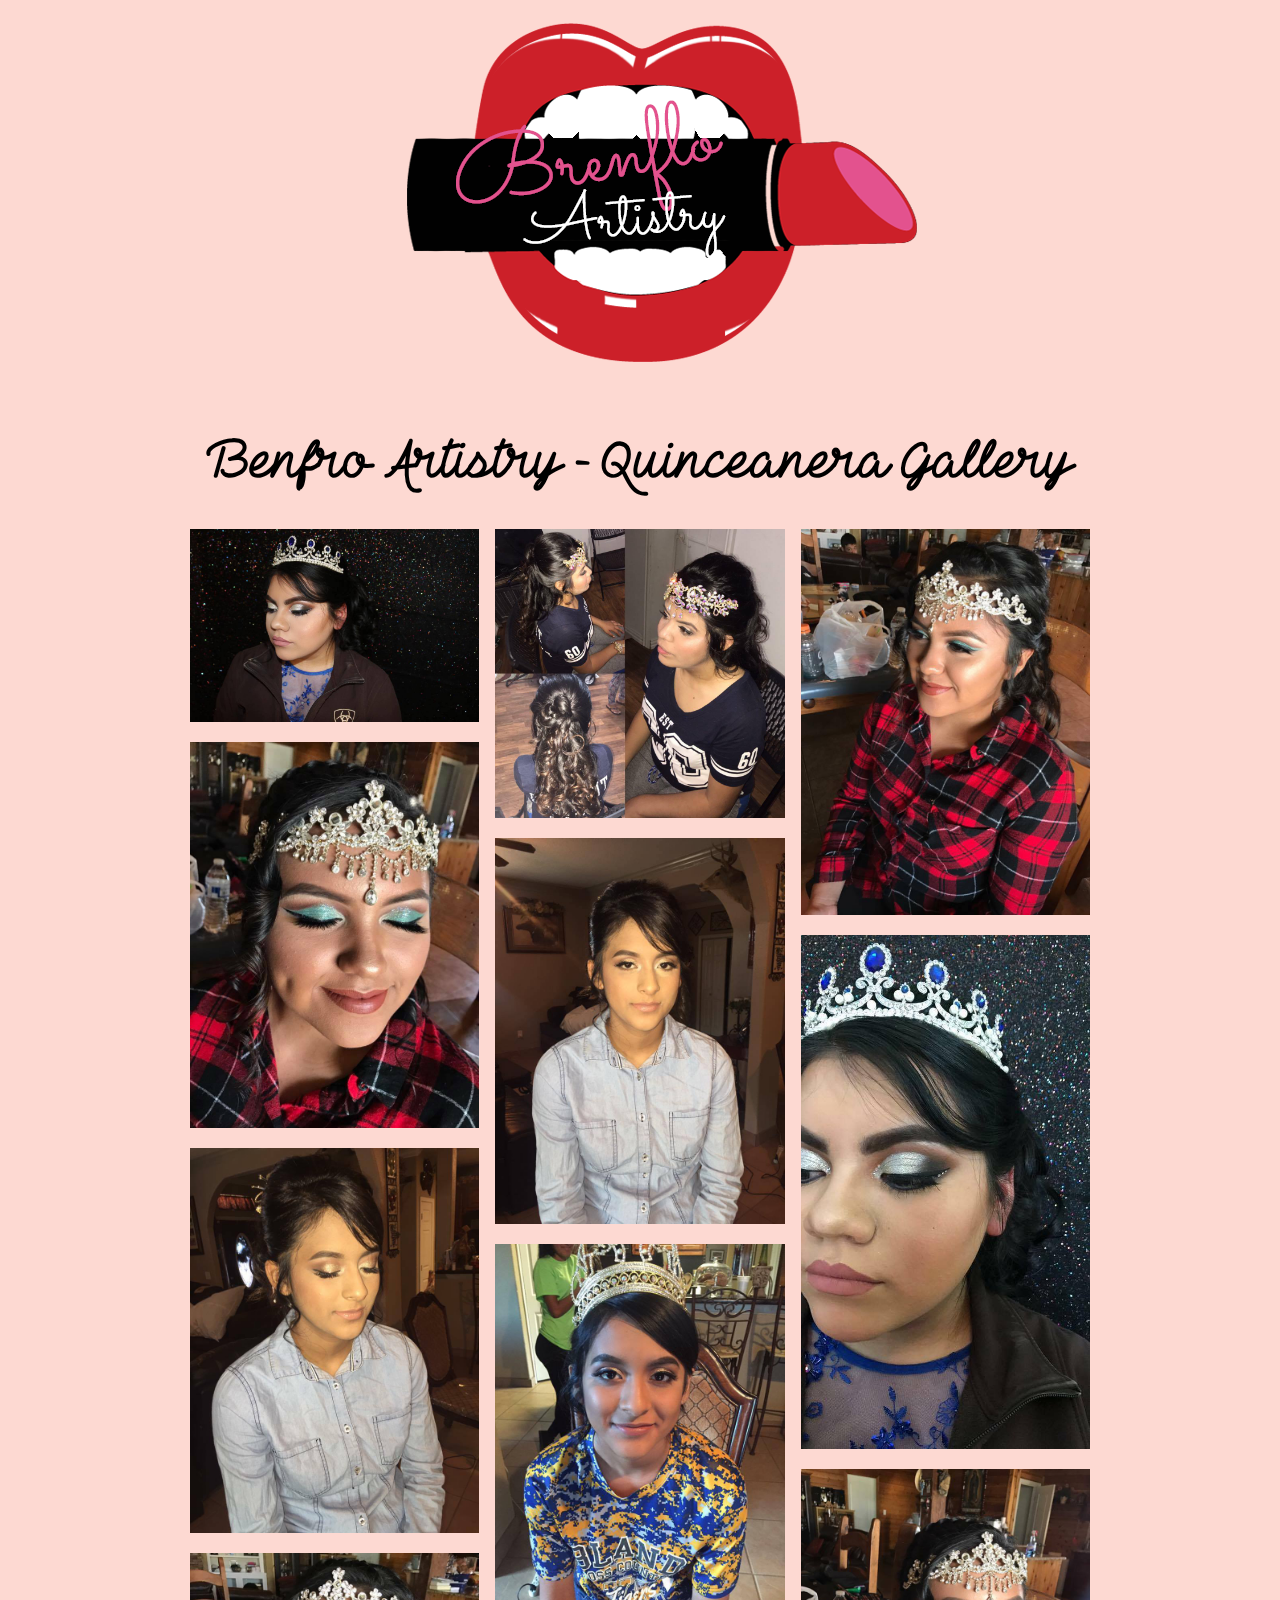
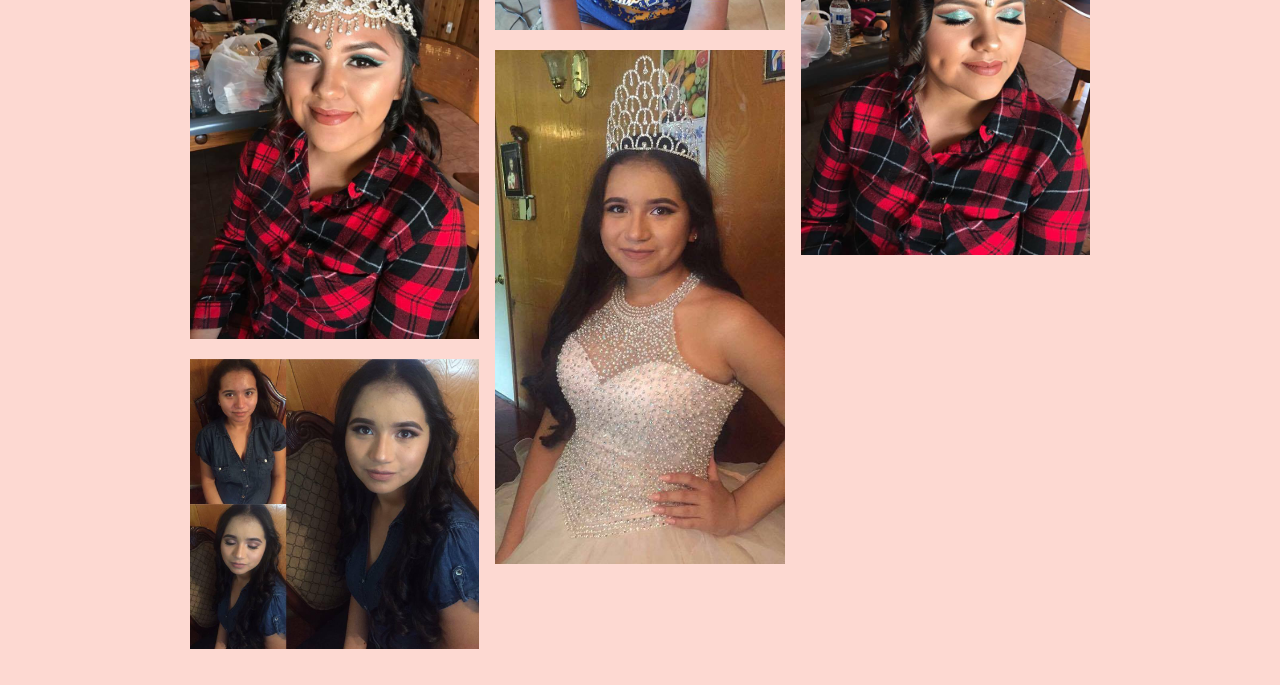
<file: 15.html>
<!DOCTYPE html>
<html lang="en" >

<head>
  <meta charset="UTF-8">
  <title>Brenfo Artistry - Quinceanera Gallery</title>
  <link href='https://fonts.googleapis.com/css?family=Lato:400,300,700,900' rel='stylesheet' type='text/css'>
  
  <link rel='stylesheet prefetch' href='https://npmcdn.com/basscss@8.0.0/css/basscss.min.css'>

      <link rel="stylesheet" href="css/pics.css">

  
</head>

<body>

<div class="top">
  <a href="index.html"><img src="bl.png"></a>
  <h1>Benfro Artistry - Quinceanera Gallery</h1>
</div>
 
<div style="clear:both;"></div>   
<div id="portfolio">
  <div class="tile scale-anm flyers all">
        <img src="15/15_1.jpg" alt="" />
  </div>
  <div class="tile scale-anm bcards all">
        <img src="15/15_2.jpg" alt="" />
  </div>
  <div class="tile scale-anm flyers all">
        <img src="15/15_3.jpg" alt="" />
  </div>
  <div class="tile scale-anm flyers all">
        <img src="15/15_4.jpg" alt="" />
  </div>
  <div class="tile scale-anm web all">
        <img src="15/15_5.jpg" alt="" />
  </div>
  <div class="tile scale-anm flyers all">
        <img src="15/15_6.jpg" alt="" />
  </div>  
  <div class="tile scale-anm web all">
        <img src="15/15_7.jpg" alt="" />
  </div>
  <div class="tile scale-anm bcards all">
        <img src="15/15_8.jpg" alt="" />
  </div>
  <div class="tile scale-anm web all">
        <img src="15/15_9.jpg" alt="" />
  </div>
  <div class="tile scale-anm web all">
        <img src="15/15_10.jpg" alt="" />
  </div>
  <div class="tile scale-anm flyers all">
        <img src="15/15_11.jpg" alt="" />
  </div>
  <div class="tile scale-anm bcards all">
        <img src="15/15_12.jpg" alt="" />
  </div>
</div>

<div style="clear:both;"></div>
  <script src='http://cdnjs.cloudflare.com/ajax/libs/jquery/2.1.3/jquery.min.js'></script>

    <script  src="js/pics.js"></script>

</body>

</html>
</file>
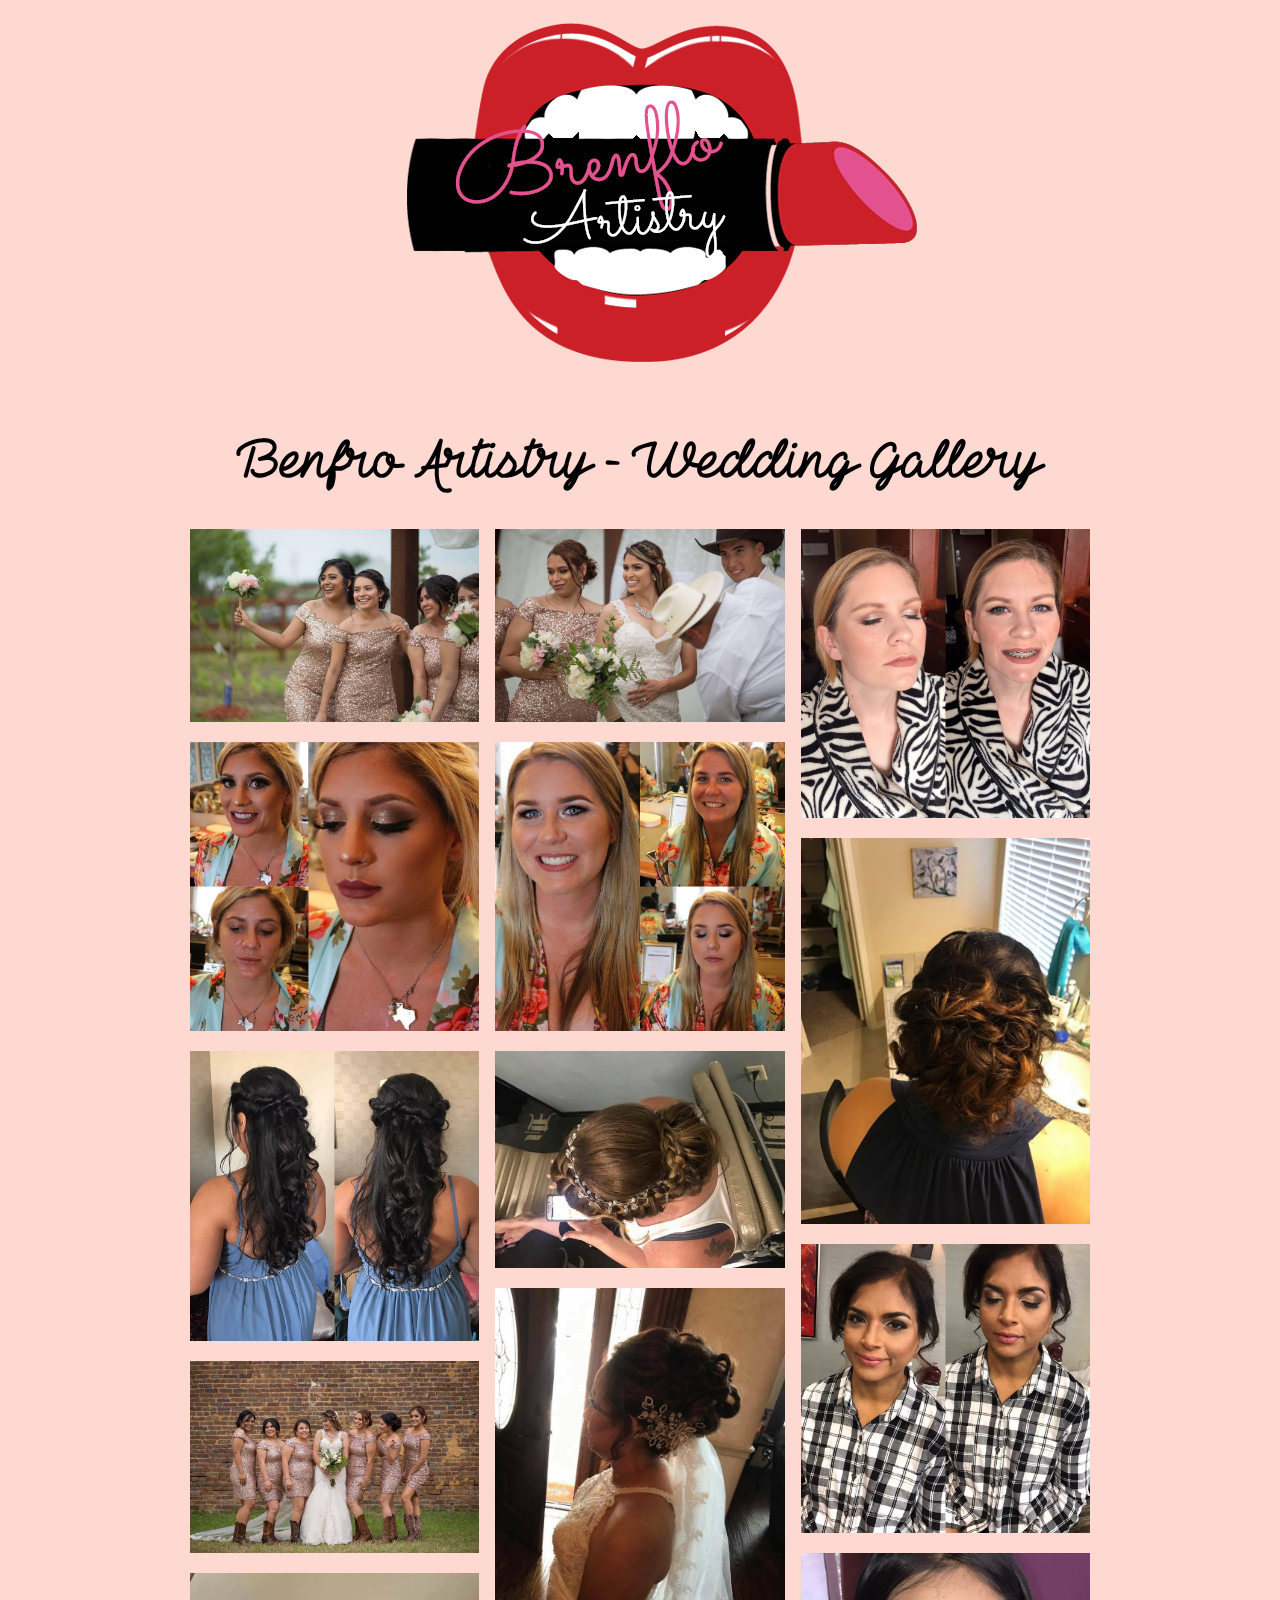
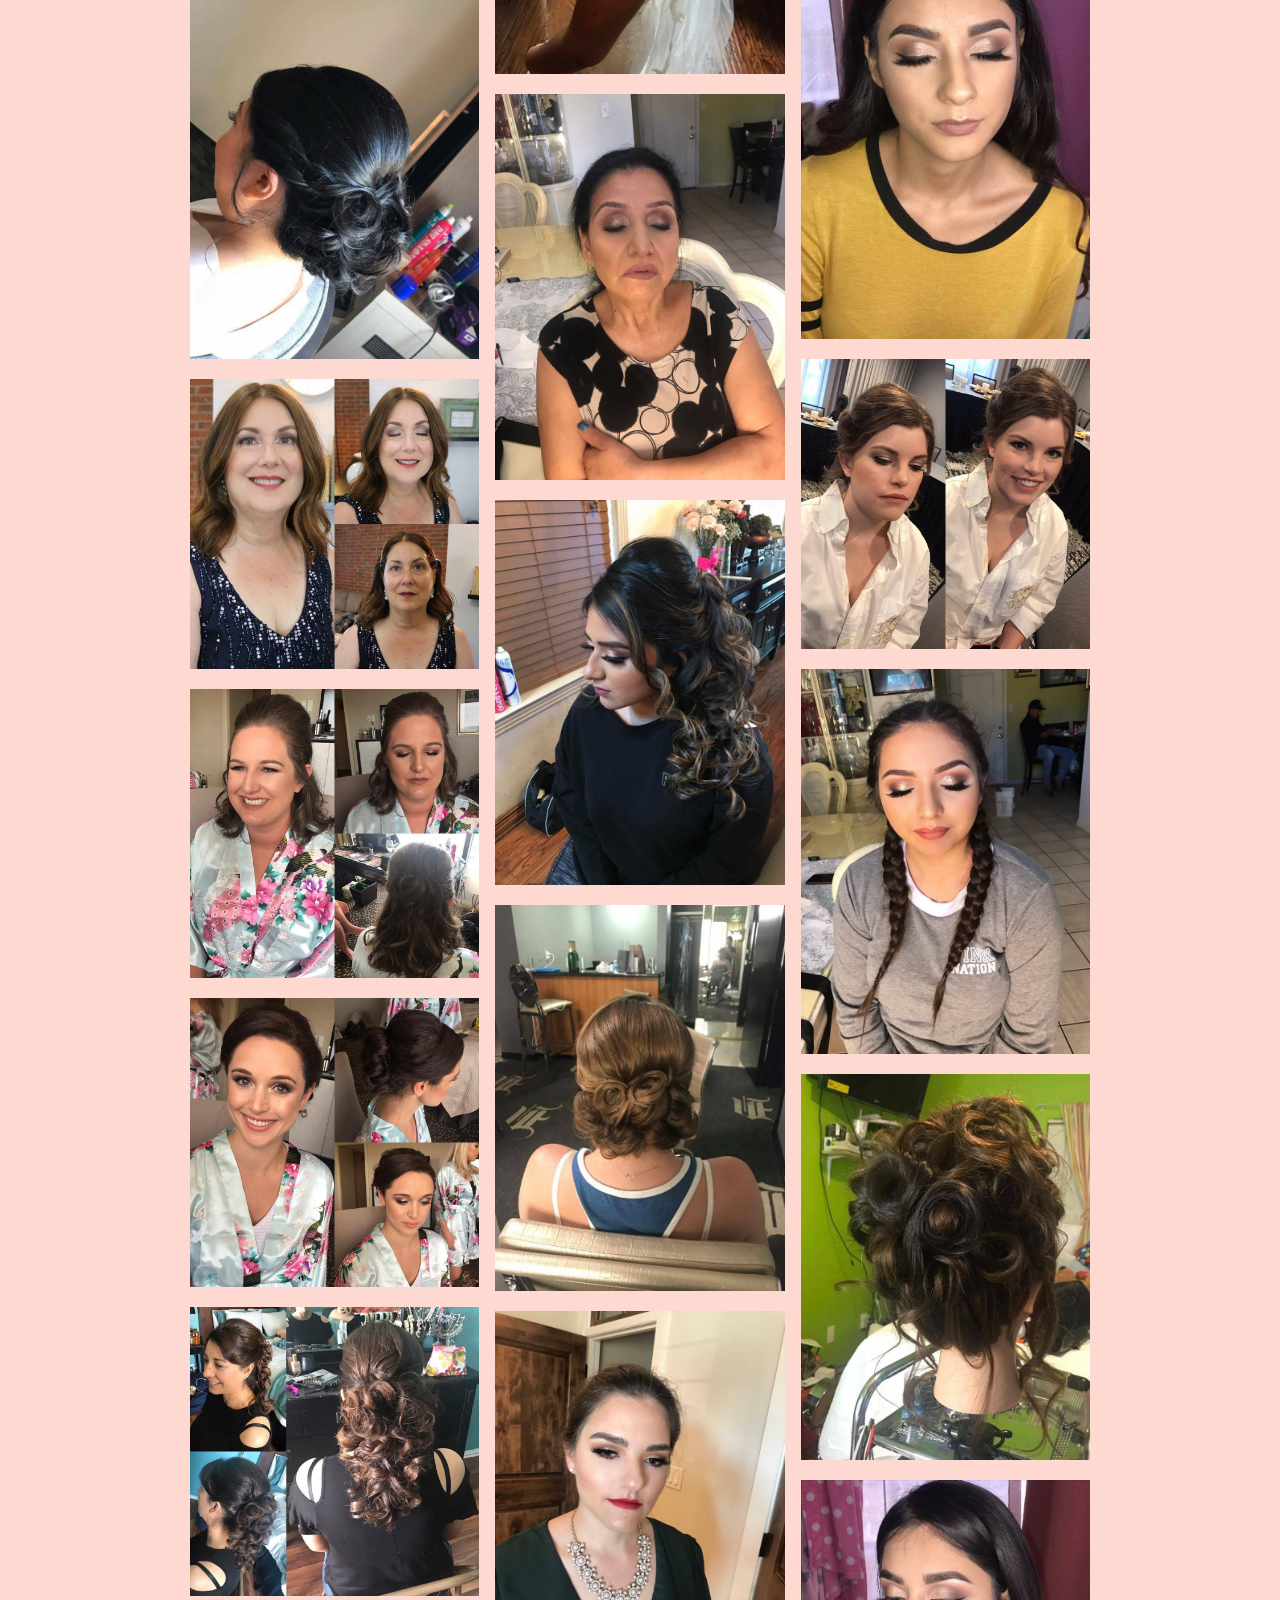
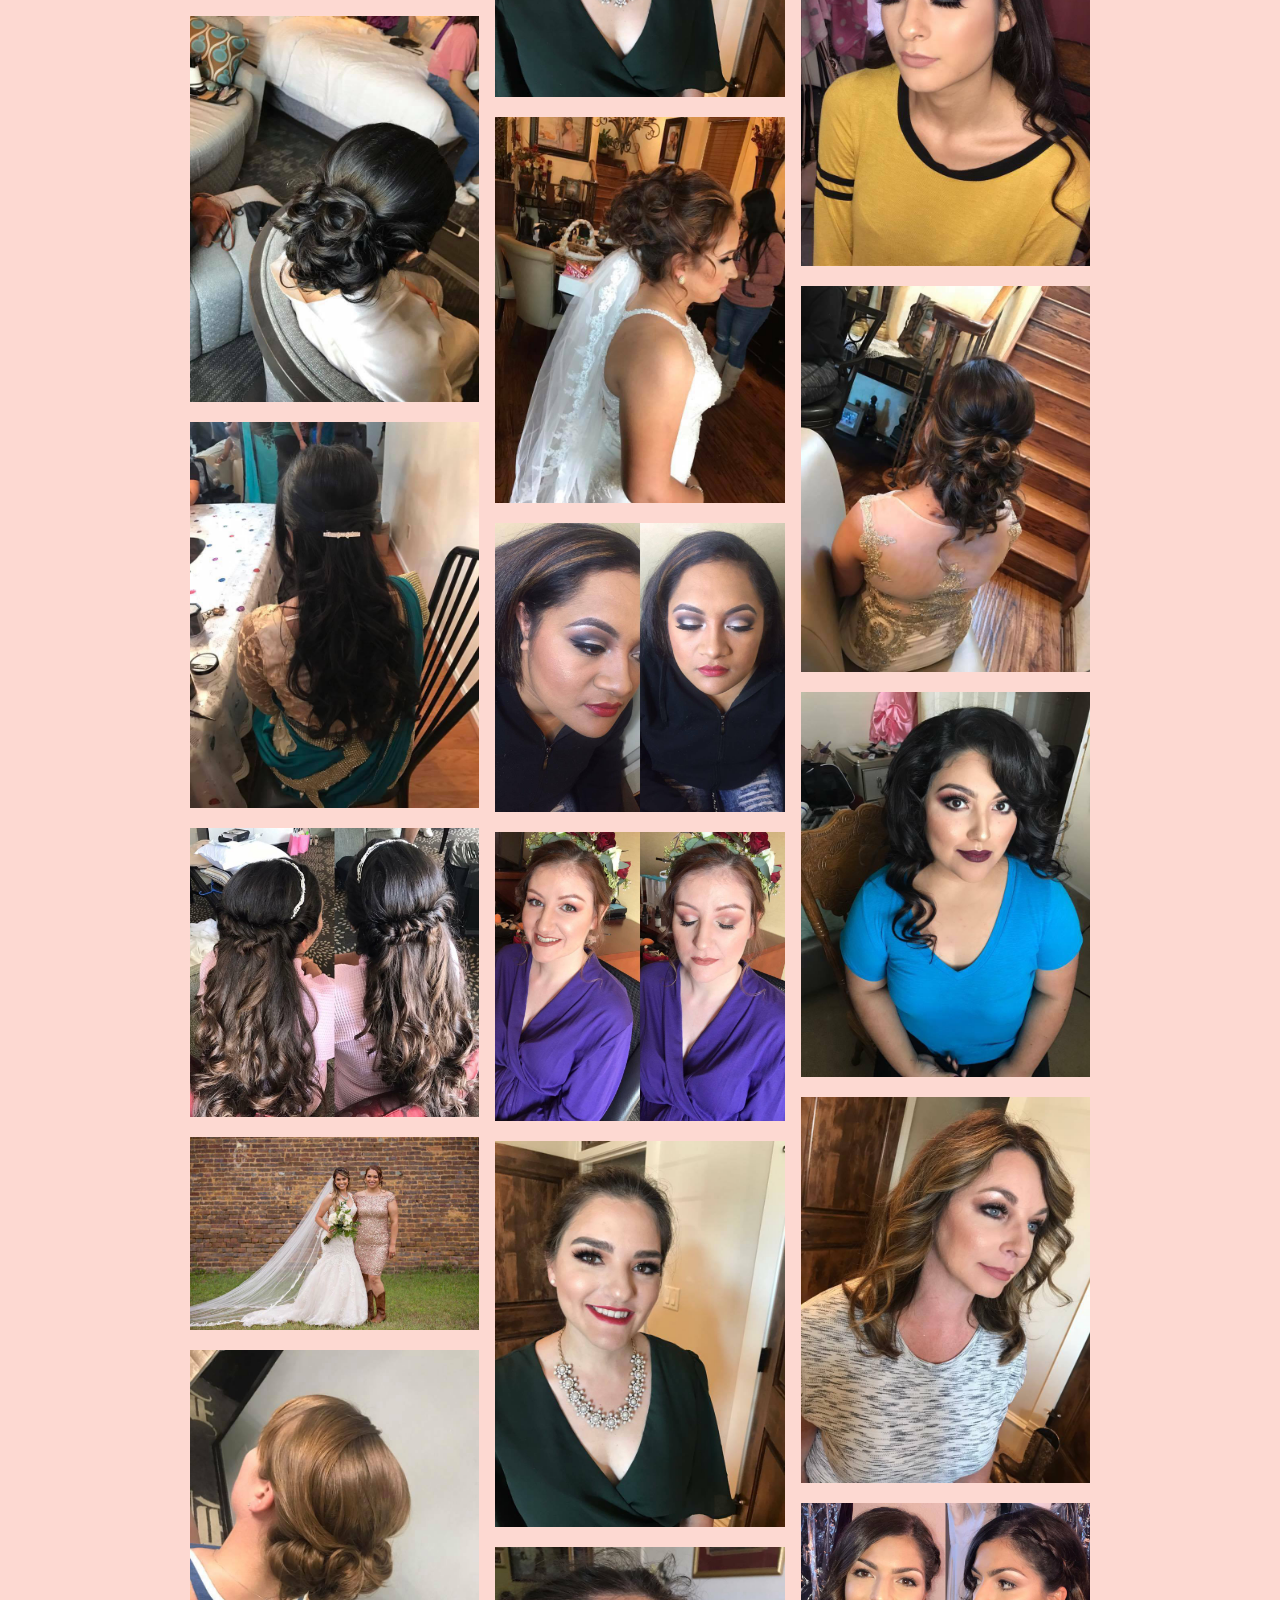
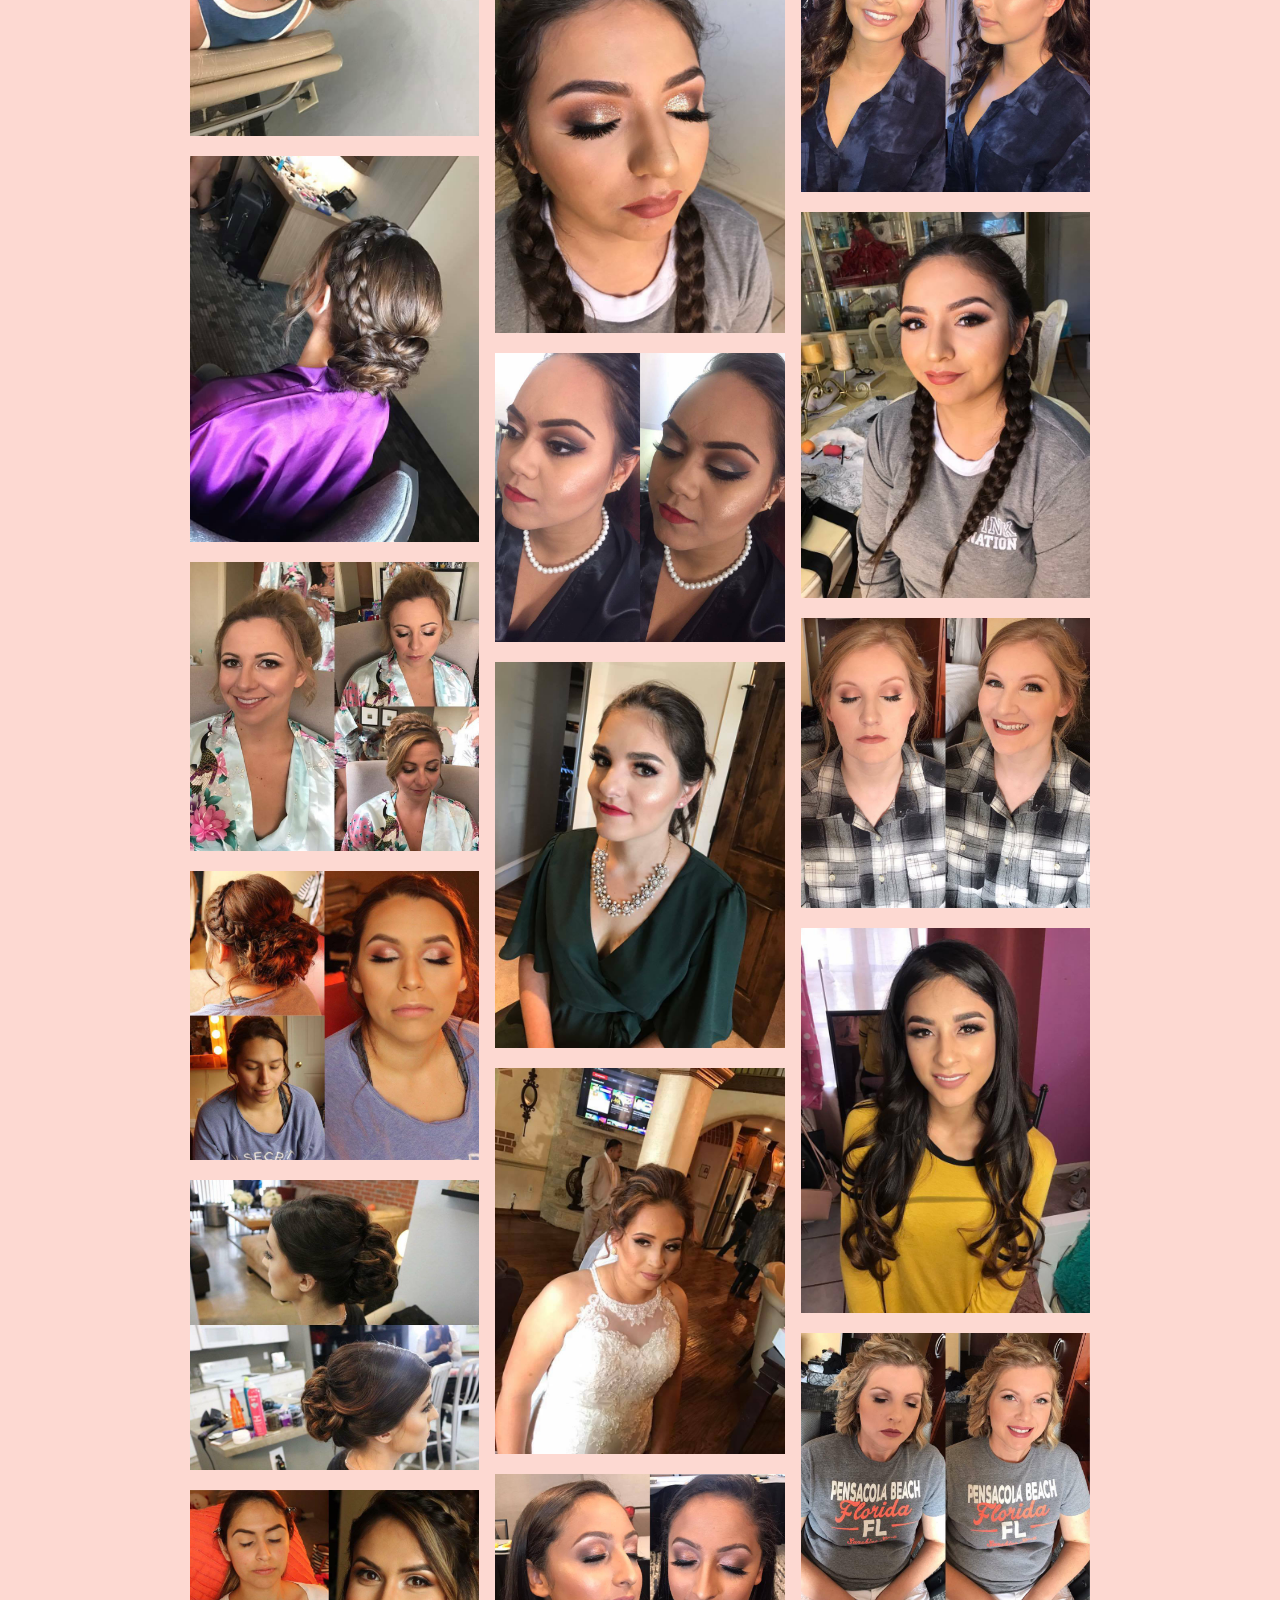
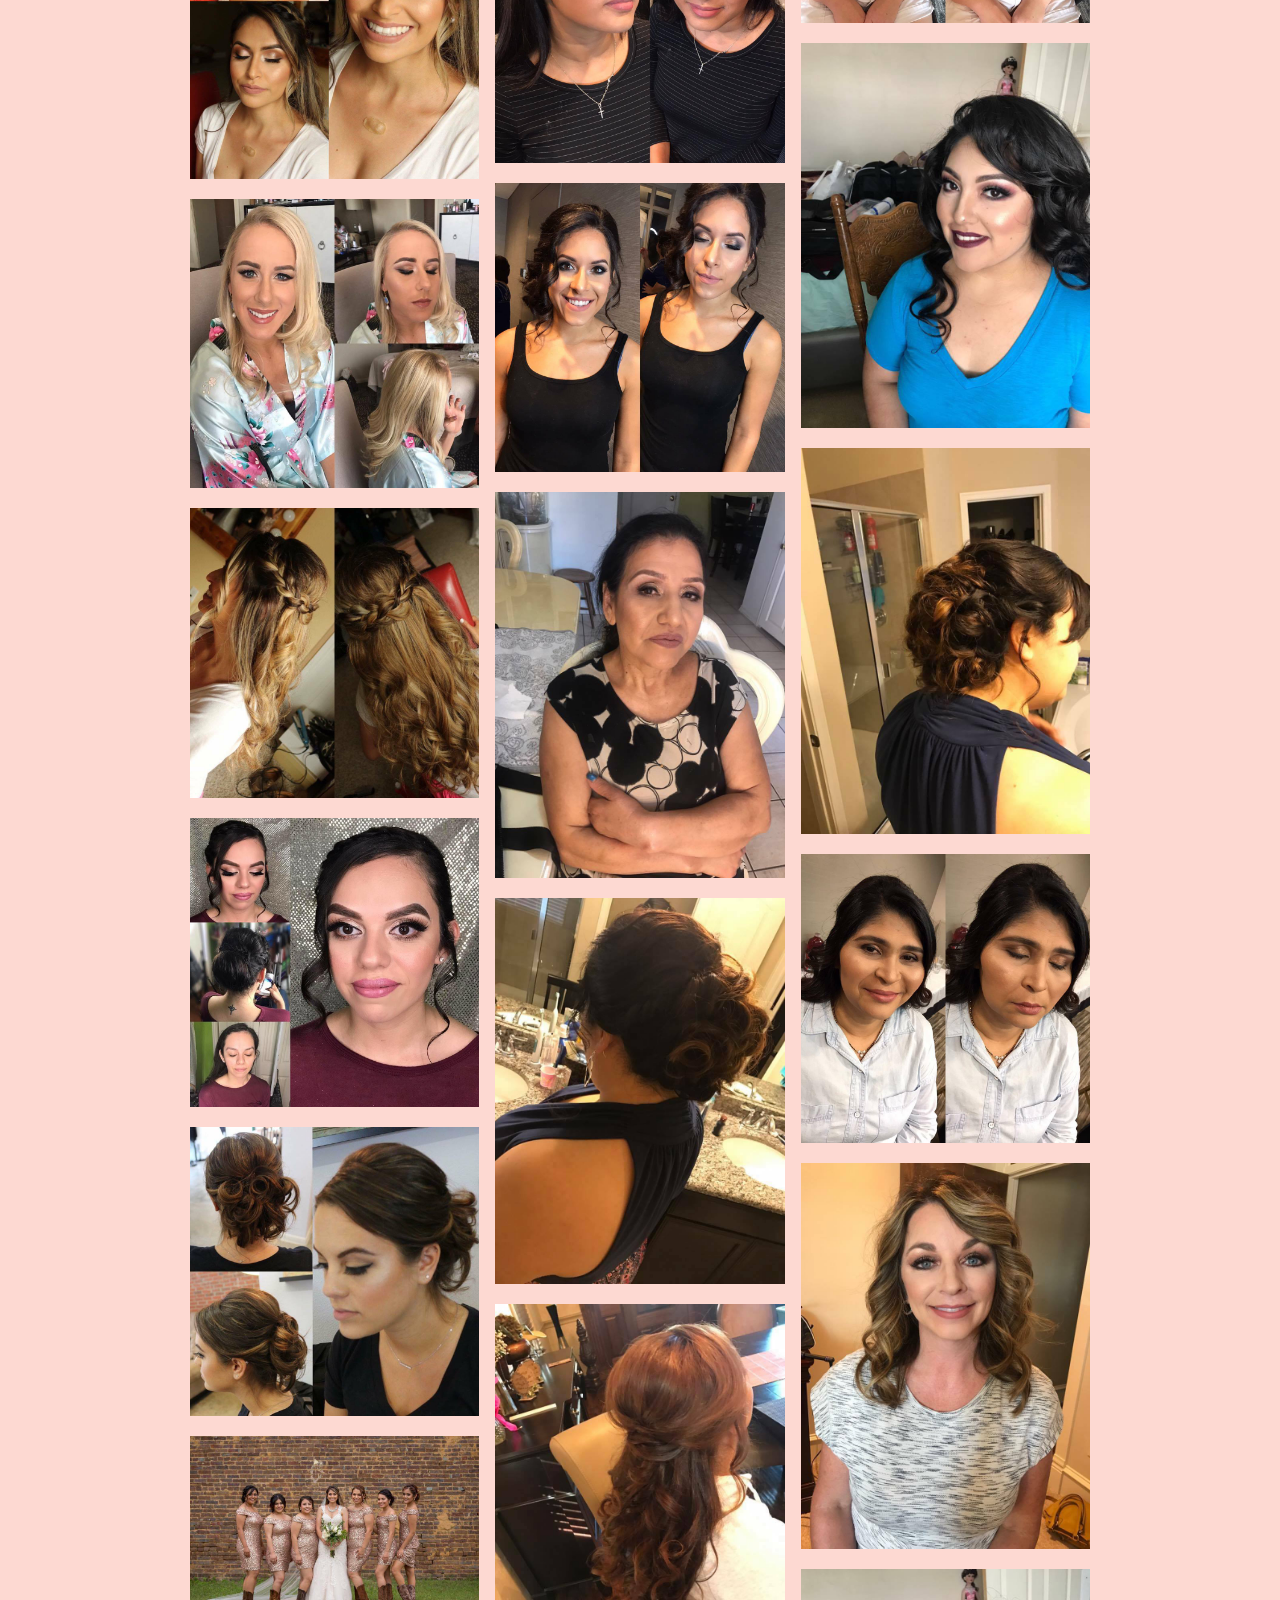
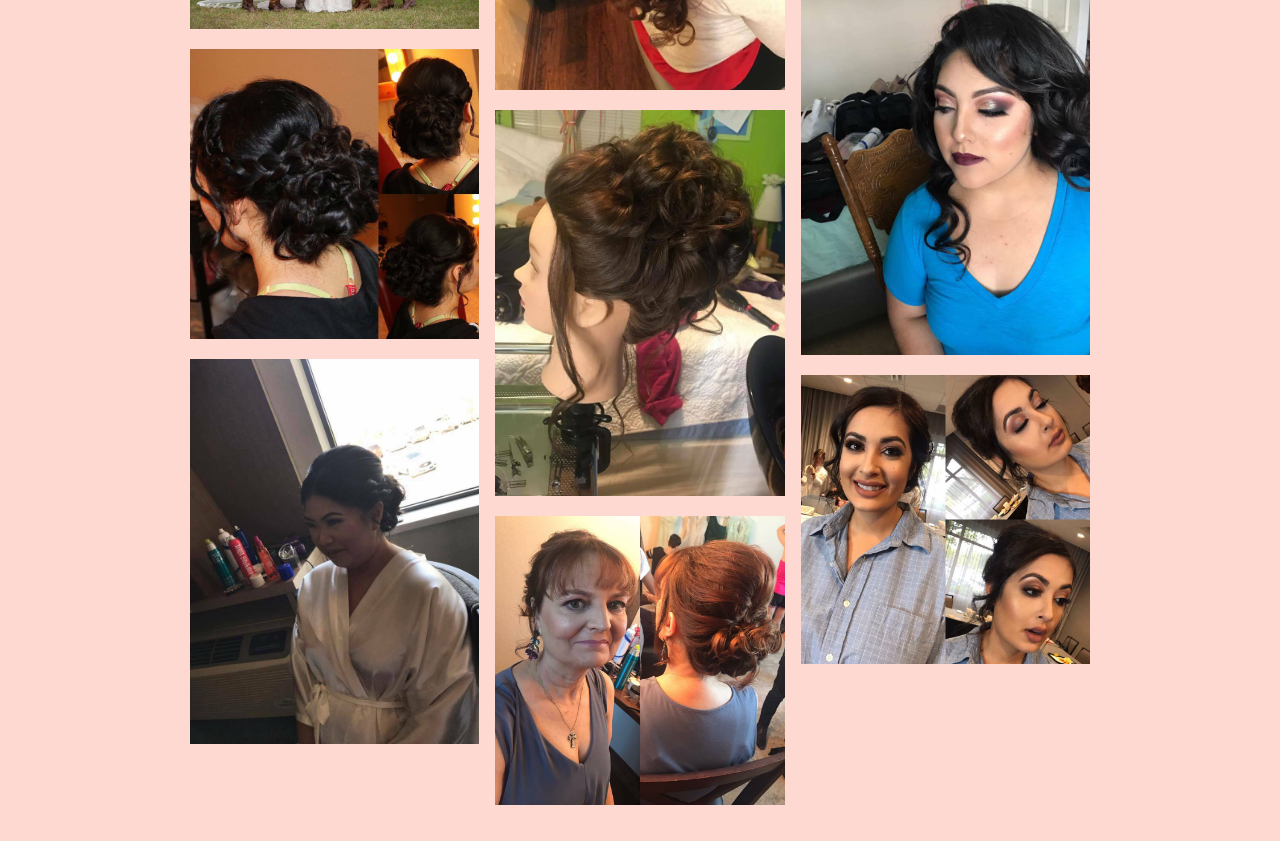
<file: boda.html>
<!DOCTYPE html>
<html lang="en" >

<head>
  <meta charset="UTF-8">
  <title>Brenfo Artistry - Wedding Gallery</title>
  <link href='https://fonts.googleapis.com/css?family=Lato:400,300,700,900' rel='stylesheet' type='text/css'>
  
  <link rel='stylesheet prefetch' href='https://npmcdn.com/basscss@8.0.0/css/basscss.min.css'>

      <link rel="stylesheet" href="css/pics.css">

  
</head>

<body>

<div class="top">
  <a href="index.html"><img src="bl.png"></a>
  <h1>Benfro Artistry - Wedding Gallery</h1>
</div> 

<div style="clear:both;"></div>   
<div id="portfolio">
  <div class="tile scale-anm web all">
        <img src="boda/b1.jpg" alt="" />
  </div>
  <div class="tile scale-anm bcards all">
        <img src="boda/b2.jpg" alt="" />
  </div>
  <div class="tile scale-anm web all">
        <img src="boda/b3.jpg" alt="" />
  </div>
  <div class="tile scale-anm web all">
        <img src="boda/b4.jpg" alt="" />
  </div>
  <div class="tile scale-anm flyers all">
        <img src="boda/b5.jpg" alt="" />
  </div>
  <div class="tile scale-anm bcards all">
        <img src="boda/b6.jpg" alt="" />
  </div>
  <div class="tile scale-anm flyers all">
        <img src="boda/b7.jpg" alt="" />
  </div>
  <div class="tile scale-anm flyers all">
        <img src="boda/b8.jpg" alt="" />
  </div>
  <div class="tile scale-anm web all">
        <img src="boda/b9.jpg" alt="" />
  </div>
  <div class="tile scale-anm flyers all">
        <img src="boda/b10.jpg" alt="" />
  </div>
  <div class="tile scale-anm web all">
        <img src="boda/b11.jpg" alt="" />
  </div>
  <div class="tile scale-anm bcards all">
        <img src="boda/b12.jpg" alt="" />
  </div>
  <div class="tile scale-anm web all">
        <img src="boda/b13.jpg" alt="" />
  </div>
  <div class="tile scale-anm bcards all">
        <img src="boda/b14.jpg" alt="" />
  </div>
  <div class="tile scale-anm web all">
        <img src="boda/b15.jpg" alt="" />
  </div> 
  <div class="tile scale-anm web all">
        <img src="boda/b16.jpg" alt="" />
  </div> 
  <div class="tile scale-anm bcards all">     
        <img src="boda/b17.jpg" alt="" />
  </div>
    <div class="tile scale-anm flyers all">
        <img src="boda/b18.jpg" alt="" />
  </div>
  <div class="tile scale-anm web all">
        <img src="boda/b19.jpg" alt="" />
  </div>
  <div class="tile scale-anm flyers all">
        <img src="boda/b20.jpg" alt="" />
  </div>
  <div class="tile scale-anm web all">
        <img src="boda/b21.jpg" alt="" />
  </div>
  <div class="tile scale-anm bcards all">
        <img src="boda/b22.jpg" alt="" />
  </div>
  <div class="tile scale-anm web all">
        <img src="boda/b23.jpg" alt="" />
  </div>
  <div class="tile scale-anm bcards all">
        <img src="boda/b24.jpg" alt="" />
  </div>
  <div class="tile scale-anm web all">
        <img src="boda/b25.jpg" alt="" />
  </div> 
  <div class="tile scale-anm web all">
        <img src="boda/b26.jpg" alt="" />
  </div> 
  <div class="tile scale-anm bcards all">     
        <img src="boda/b27.jpg" alt="" />
  </div>
    <div class="tile scale-anm web all">
        <img src="boda/b28.jpg" alt="" />
  </div> 
  <div class="tile scale-anm bcards all">     
        <img src="boda/b29.jpg" alt="" />
  </div>
    <div class="tile scale-anm bcards all">     
        <img src="boda/b30.jpg" alt="" />
  </div>
    <div class="tile scale-anm bcards all">     
        <img src="boda/b31.jpg" alt="" />
  </div>
    <div class="tile scale-anm bcards all">     
        <img src="boda/b32.jpg" alt="" />
  </div>
    <div class="tile scale-anm bcards all">     
        <img src="boda/b33.jpg" alt="" />
  </div>
    <div class="tile scale-anm bcards all">     
        <img src="boda/b34.jpg" alt="" />
  </div>
    <div class="tile scale-anm bcards all">     
        <img src="boda/b35.jpg" alt="" />
  </div>
    <div class="tile scale-anm bcards all">     
        <img src="boda/b36.jpg" alt="" />
  </div>
    <div class="tile scale-anm bcards all">     
        <img src="boda/b37.jpg" alt="" />
  </div>
    <div class="tile scale-anm bcards all">     
        <img src="boda/b38.jpg" alt="" />
  </div>
    <div class="tile scale-anm bcards all">     
        <img src="boda/b39.jpg" alt="" />
  </div>
    <div class="tile scale-anm bcards all">     
        <img src="boda/b40.jpg" alt="" />
  </div>
    <div class="tile scale-anm bcards all">     
        <img src="boda/b41.jpg" alt="" />
  </div>
    <div class="tile scale-anm bcards all">     
        <img src="boda/b42.jpg" alt="" />
  </div>
  <div class="tile scale-anm web all">
        <img src="boda/b43.jpg" alt="" />
  </div>
  <div class="tile scale-anm bcards all">
        <img src="boda/b44.jpg" alt="" />
  </div>
  <div class="tile scale-anm web all">
        <img src="boda/b45.jpg" alt="" />
  </div>
  <div class="tile scale-anm web all">
        <img src="boda/b46.jpg" alt="" />
  </div>
  <div class="tile scale-anm flyers all">
        <img src="boda/b47.jpg" alt="" />
  </div>
  <div class="tile scale-anm bcards all">
        <img src="boda/b48.jpg" alt="" />
  </div>
  <div class="tile scale-anm flyers all">
        <img src="boda/b49.jpg" alt="" />
  </div>
  <div class="tile scale-anm flyers all">
        <img src="boda/b50.jpg" alt="" />
  </div>
  <div class="tile scale-anm web all">
        <img src="boda/b51.jpg" alt="" />
  </div>
  <div class="tile scale-anm flyers all">
        <img src="boda/b52.jpg" alt="" />
  </div>
  <div class="tile scale-anm web all">
        <img src="boda/b53.jpg" alt="" />
  </div>
  <div class="tile scale-anm bcards all">
        <img src="boda/b54.jpg" alt="" />
  </div>
  <div class="tile scale-anm web all">
        <img src="boda/b55.jpg" alt="" />
  </div>
  <div class="tile scale-anm bcards all">
        <img src="boda/b56.jpg" alt="" />
  </div>
  <div class="tile scale-anm web all">
        <img src="boda/b57.jpg" alt="" />
  </div> 
  <div class="tile scale-anm web all">
        <img src="boda/b58.jpg" alt="" />
  </div> 
  <div class="tile scale-anm bcards all">     
        <img src="boda/b59.jpg" alt="" />
  </div>
    <div class="tile scale-anm flyers all">
        <img src="boda/b60.jpg" alt="" />
  </div>
  <div class="tile scale-anm web all">
        <img src="boda/b61.jpg" alt="" />
  </div>
  <div class="tile scale-anm flyers all">
        <img src="boda/b62.jpg" alt="" />
  </div>
  <div class="tile scale-anm web all">
        <img src="boda/b63.jpg" alt="" />
  </div>
  <div class="tile scale-anm bcards all">
        <img src="boda/b64.jpg" alt="" />
  </div>
  <div class="tile scale-anm web all">
        <img src="boda/b65.jpg" alt="" />
  </div>
  <div class="tile scale-anm bcards all">
        <img src="boda/b66.jpg" alt="" />
  </div>
  <div class="tile scale-anm web all">
        <img src="boda/b67.jpg" alt="" />
  </div> 
  <div class="tile scale-anm web all">
        <img src="boda/b68.jpg" alt="" />
  </div> 
  <div class="tile scale-anm bcards all">     
        <img src="boda/b69.jpg" alt="" />
  </div>
    <div class="tile scale-anm web all">
        <img src="boda/b70.jpg" alt="" />
  </div> 
  <div class="tile scale-anm bcards all">     
        <img src="boda/b71.jpg" alt="" />
  </div>
</div>

<div style="clear:both;"></div>
  <script src='http://cdnjs.cloudflare.com/ajax/libs/jquery/2.1.3/jquery.min.js'></script>

    <script  src="js/pics.js"></script>

</body>

</html>
</file>
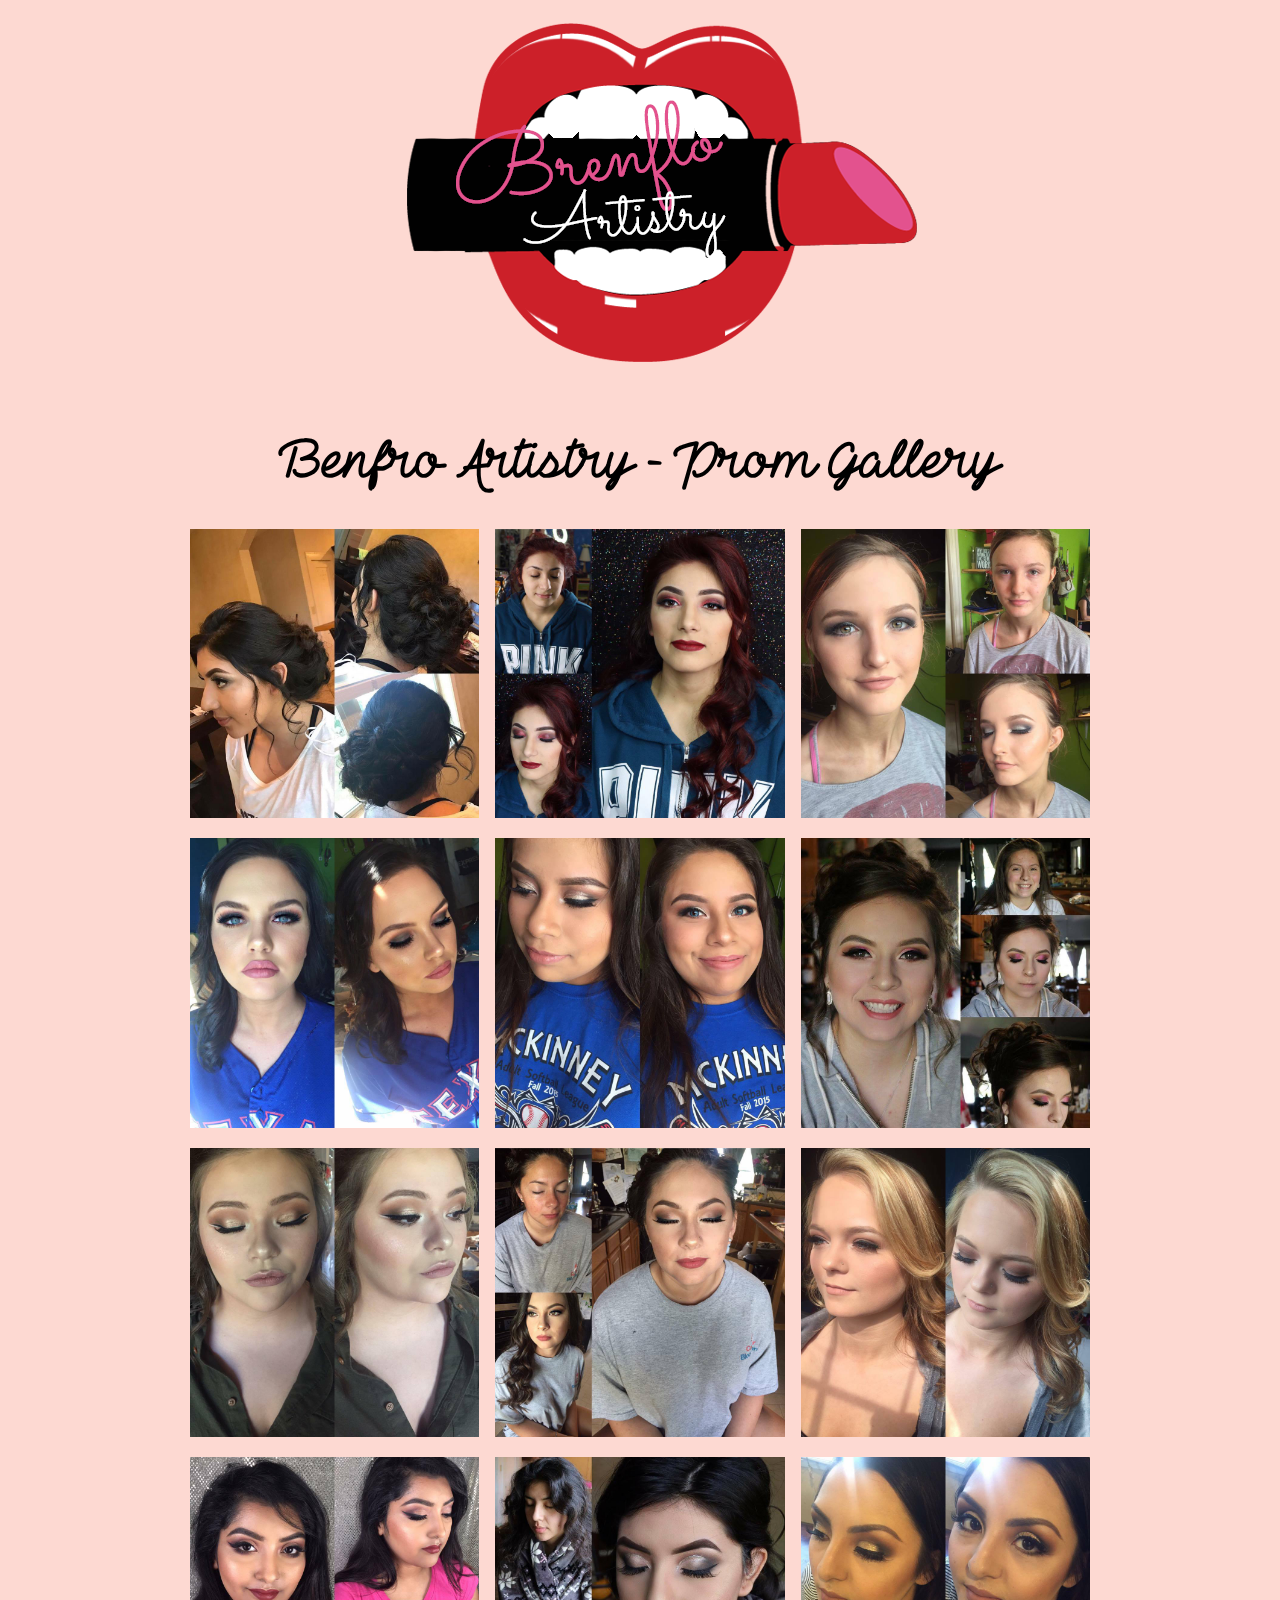
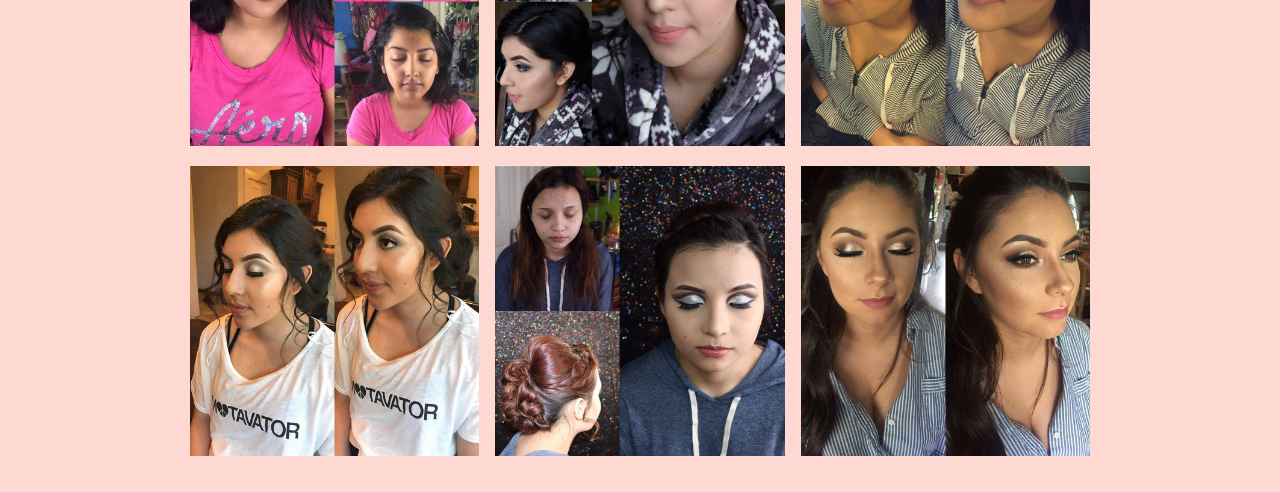
<file: prom.html>
<!DOCTYPE html>
<html lang="en" >

<head>
  <meta charset="UTF-8">
  <title>Brenfo Artistry - Prom Gallery</title>
  <link href='https://fonts.googleapis.com/css?family=Lato:400,300,700,900' rel='stylesheet' type='text/css'>
  
  <link rel='stylesheet prefetch' href='https://npmcdn.com/basscss@8.0.0/css/basscss.min.css'>

      <link rel="stylesheet" href="css/pics.css">

  
</head>

<body>

<div class="top">
  <a href="index.html"><img src="bl.png"></a>
  <h1>Benfro Artistry - Prom Gallery</h1>
</div>
 
<div style="clear:both;"></div>   
<div id="portfolio">
  <div class="tile scale-anm web all">
        <img src="prom/p1.jpg" alt="" />
  </div>
  <div class="tile scale-anm bcards all">
        <img src="prom/p2.jpg" alt="" />
  </div>
  <div class="tile scale-anm web all">
        <img src="prom/p3.jpg" alt="" />
  </div>
  <div class="tile scale-anm web all">
        <img src="prom/p4.jpg" alt="" />
  </div>
  <div class="tile scale-anm flyers all">
        <img src="prom/p5.jpg" alt="" />
  </div>
  <div class="tile scale-anm bcards all">
        <img src="prom/p6.jpg" alt="" />
  </div>
  <div class="tile scale-anm flyers all">
        <img src="prom/p7.jpg" alt="" />
  </div>
  <div class="tile scale-anm flyers all">
        <img src="prom/p8.jpg" alt="" />
  </div>
  <div class="tile scale-anm web all">
        <img src="prom/p9.jpg" alt="" />
  </div>
  <div class="tile scale-anm flyers all">
        <img src="prom/p10.jpg" alt="" />
  </div>
  <div class="tile scale-anm web all">
        <img src="prom/p11.jpg" alt="" />
  </div>
  <div class="tile scale-anm bcards all">
        <img src="prom/p12.jpg" alt="" />
  </div>
  <div class="tile scale-anm web all">
        <img src="prom/p13.jpg" alt="" />
  </div>
  <div class="tile scale-anm bcards all">
        <img src="prom/p14.jpg" alt="" />
  </div>
  <div class="tile scale-anm web all">
        <img src="prom/p15.jpg" alt="" />
  </div> 
</div>

<div style="clear:both;"></div>
  <script src='http://cdnjs.cloudflare.com/ajax/libs/jquery/2.1.3/jquery.min.js'></script>

    <script  src="js/pics.js"></script>

</body>

</html>
</file>
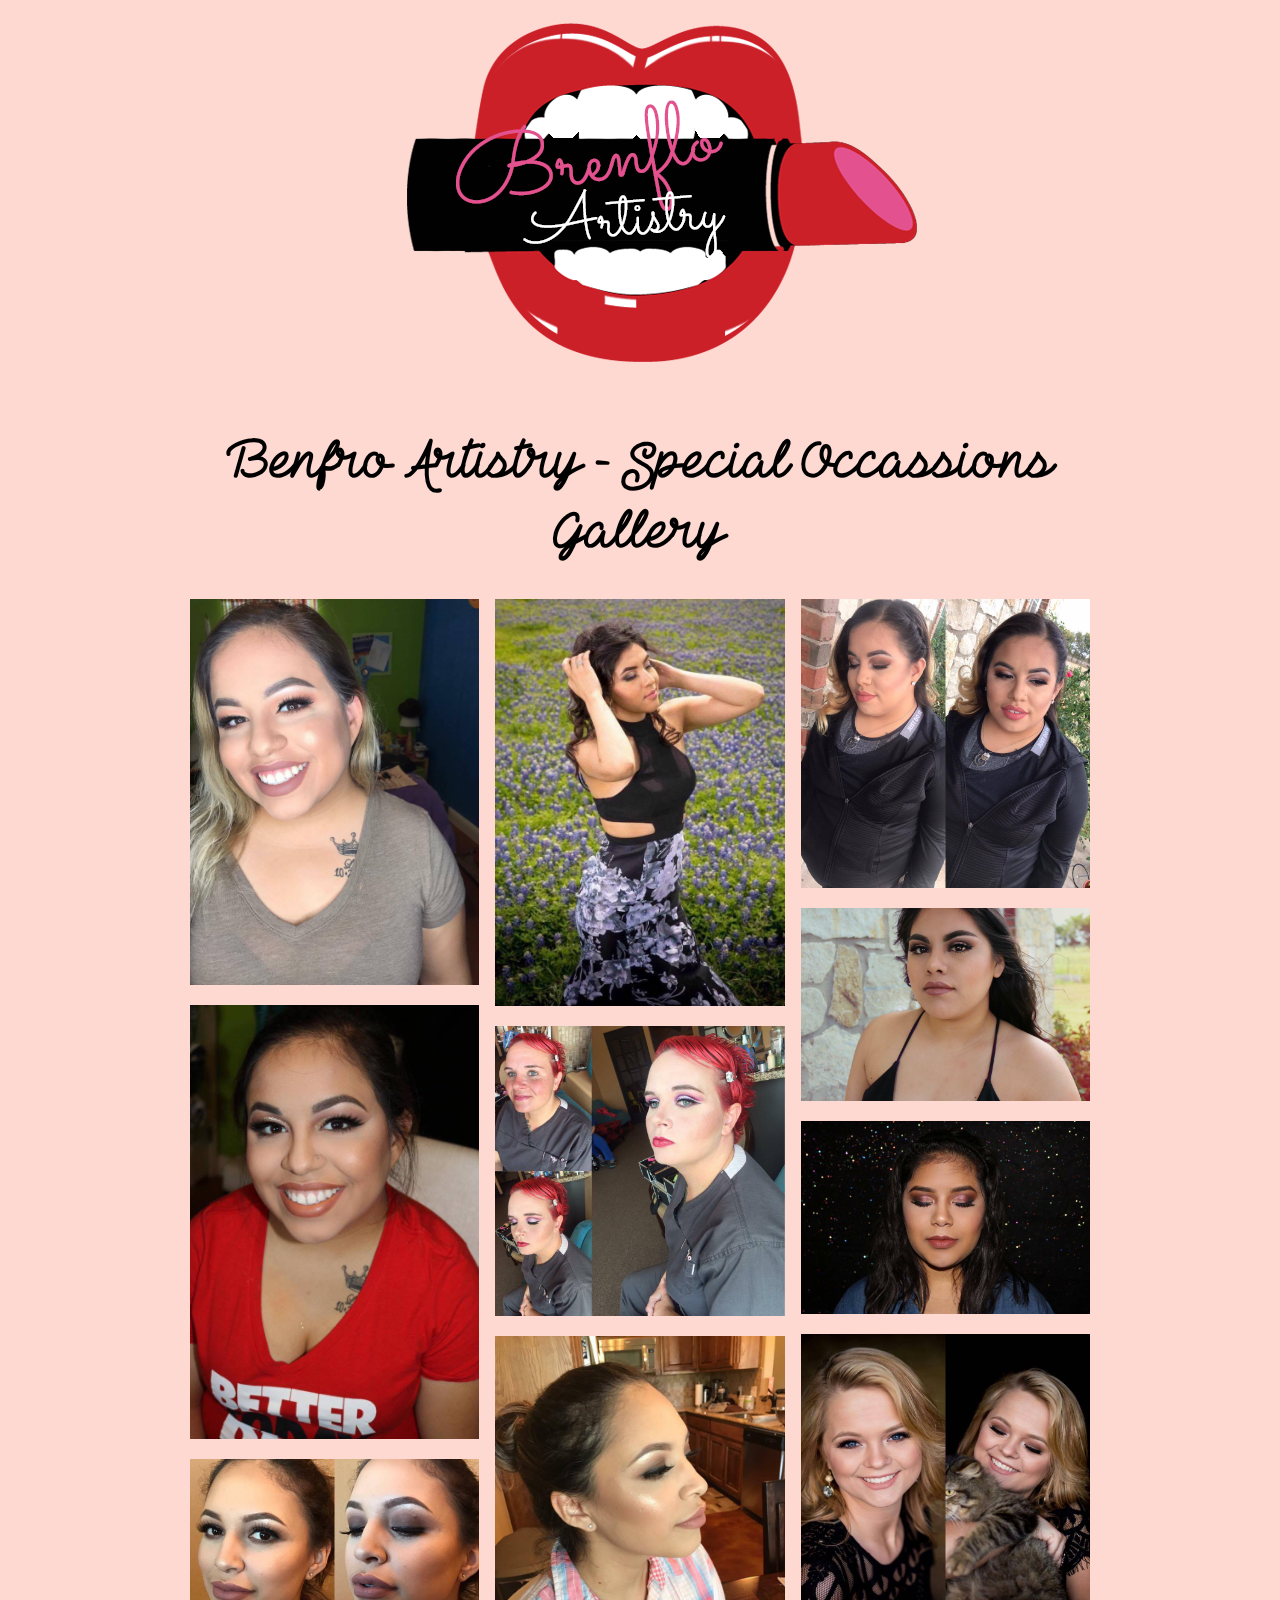
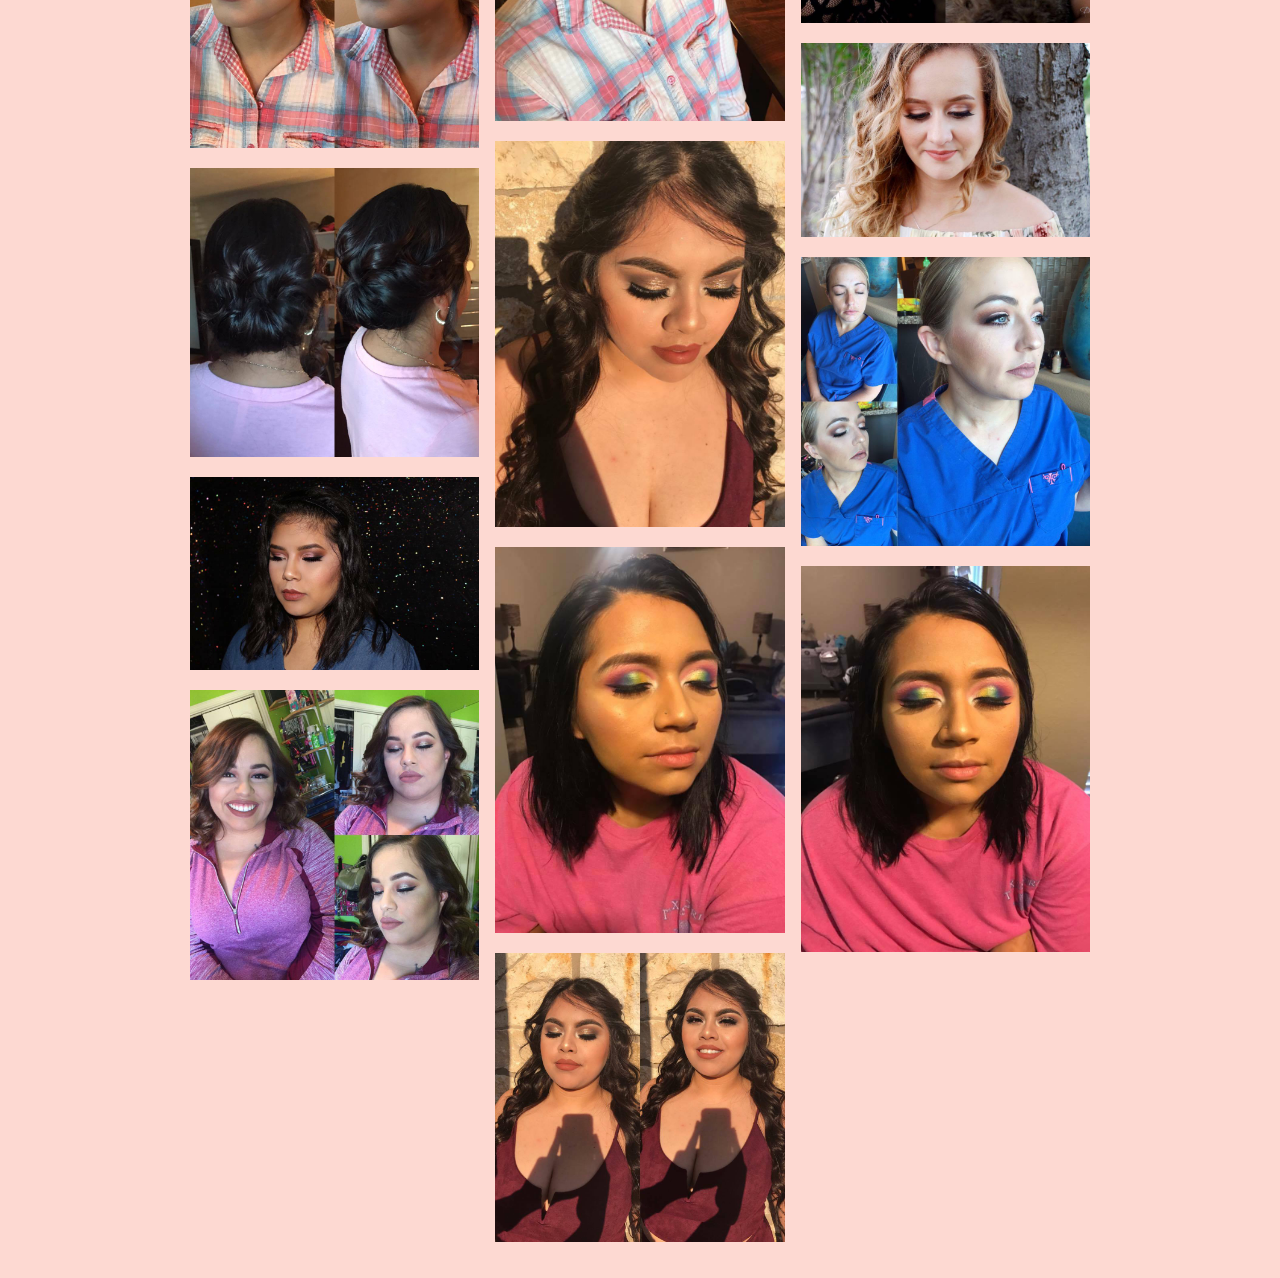
<file: so.html>
<!DOCTYPE html>
<html lang="en" >

<head>
  <meta charset="UTF-8">
  <title>Brenfo Artistry - Special Occassions Gallery</title>
  <link href='https://fonts.googleapis.com/css?family=Lato:400,300,700,900' rel='stylesheet' type='text/css'>
  
  <link rel='stylesheet prefetch' href='https://npmcdn.com/basscss@8.0.0/css/basscss.min.css'>

      <link rel="stylesheet" href="css/pics.css">

  
</head>

<body>

<div class="top">
  <a href="index.html"><img src="bl.png"></a>
  <h1>Benfro Artistry - Special Occassions Gallery</h1>
</div>
 
<div style="clear:both;"></div>   
<div id="portfolio">
  <div class="tile scale-anm web all">
        <img src="so/so1.jpg" alt="" />
  </div>
  <div class="tile scale-anm bcards all">
        <img src="so/so2.jpg" alt="" />
  </div>
  <div class="tile scale-anm web all">
        <img src="so/so3.jpg" alt="" />
  </div>
  <div class="tile scale-anm web all">
        <img src="so/so4.jpg" alt="" />
  </div>
  <div class="tile scale-anm flyers all">
        <img src="so/so5.jpg" alt="" />
  </div>
  <div class="tile scale-anm bcards all">
        <img src="so/so6.jpg" alt="" />
  </div>
  <div class="tile scale-anm flyers all">
        <img src="so/so7.jpg" alt="" />
  </div>
  <div class="tile scale-anm flyers all">
        <img src="so/so8.jpg" alt="" />
  </div>
  <div class="tile scale-anm web all">
        <img src="so/so9.jpg" alt="" />
  </div>
  <div class="tile scale-anm flyers all">
        <img src="so/so10.jpg" alt="" />
  </div>
  <div class="tile scale-anm web all">
        <img src="so/so11.jpg" alt="" />
  </div>
  <div class="tile scale-anm bcards all">
        <img src="so/so12.jpg" alt="" />
  </div>
  <div class="tile scale-anm web all">
        <img src="so/so13.jpg" alt="" />
  </div>
  <div class="tile scale-anm bcards all">
        <img src="so/so14.jpg" alt="" />
  </div>
  <div class="tile scale-anm web all">
        <img src="so/so15.jpg" alt="" />
  </div> 
  <div class="tile scale-anm web all">
        <img src="so/so16.jpg" alt="" />
  </div> 
  <div class="tile scale-anm bcards all">     
        <img src="so/so17.jpg" alt="" />
  </div>
    <div class="tile scale-anm flyers all">
        <img src="so/so18.jpg" alt="" />
  </div>
  <div class="tile scale-anm web all">
        <img src="so/so19.jpg" alt="" />
  </div>
</div>

<div style="clear:both;"></div>
  <script src='http://cdnjs.cloudflare.com/ajax/libs/jquery/2.1.3/jquery.min.js'></script>

    <script  src="js/pics.js"></script>

</body>

</html>
</file>
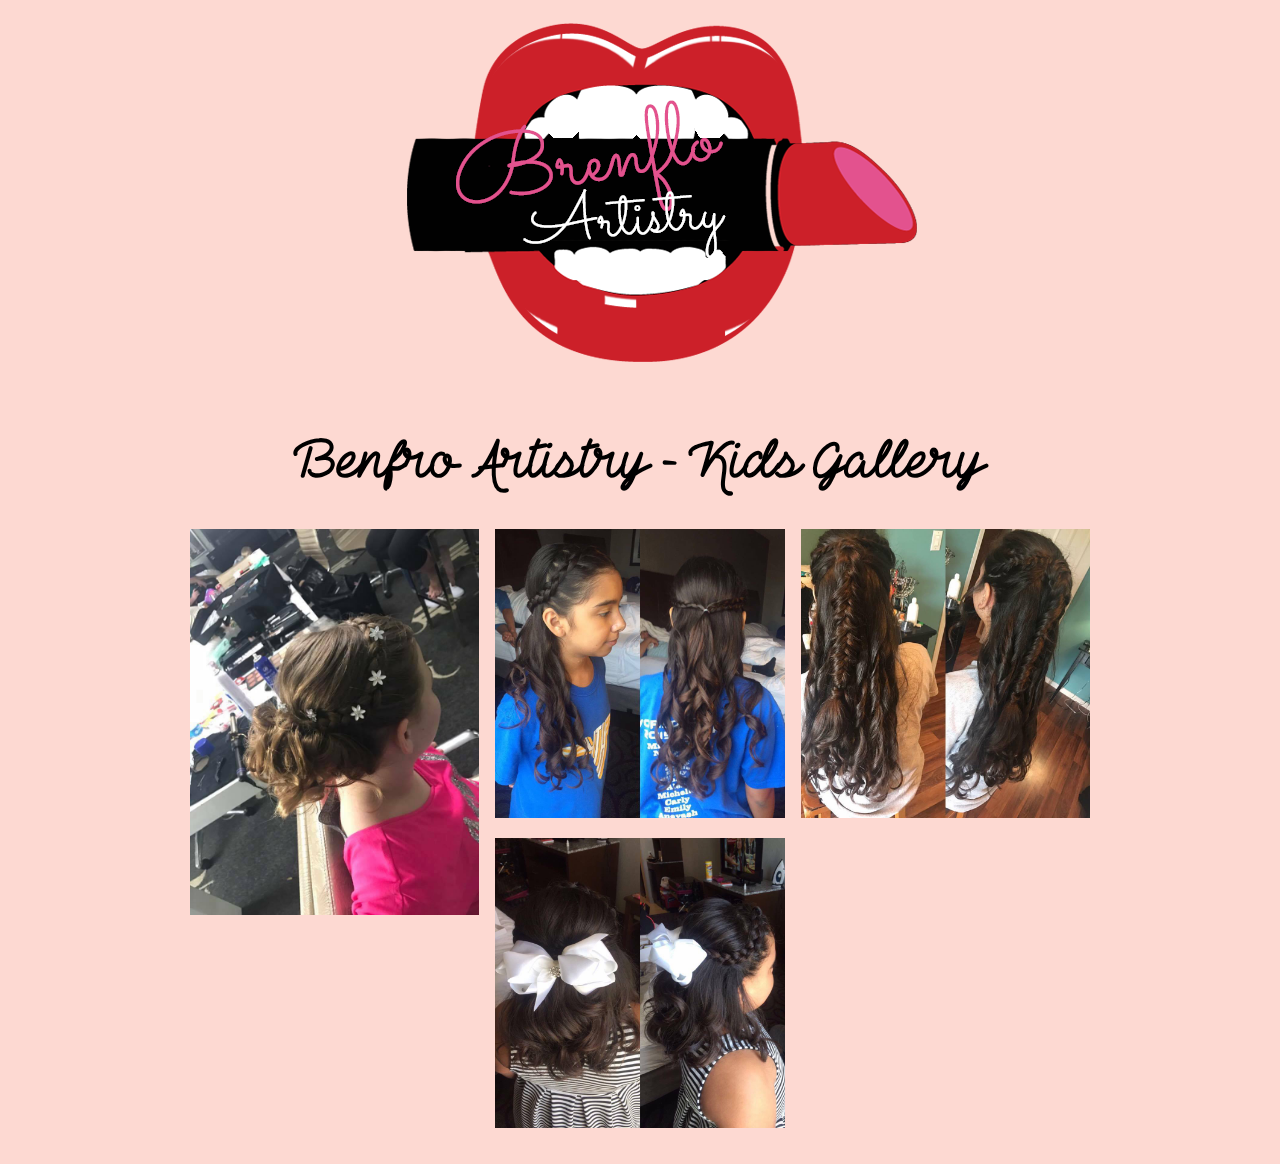
<file: u13.html>
<!DOCTYPE html>
<html lang="en" >

<head>
  <meta charset="UTF-8">
  <title>Brenfo Artistry - Kids Gallery</title>
  <link href='https://fonts.googleapis.com/css?family=Lato:400,300,700,900' rel='stylesheet' type='text/css'>
  
  <link rel='stylesheet prefetch' href='https://npmcdn.com/basscss@8.0.0/css/basscss.min.css'>

      <link rel="stylesheet" href="css/pics.css">

  
</head>

<body>

<div class="top">
  <a href="index.html"><img src="bl.png"></a>
  <h1>Benfro Artistry - Kids Gallery</h1>
</div>

<div style="clear:both;"></div>   
<div id="portfolio">
  <div class="tile scale-anm web all">
        <img src="u13/13_1.jpg" alt="" />
  </div>
  <div class="tile scale-anm bcards all">
        <img src="u13/13_2.jpg" alt="" />
  </div>
  <div class="tile scale-anm web all">
        <img src="u13/13_3.jpg" alt="" />
  </div>
  <div class="tile scale-anm web all">
        <img src="u13/13_4.jpg" alt="" />
  </div>
</div>

<div style="clear:both;"></div>
  <script src='http://cdnjs.cloudflare.com/ajax/libs/jquery/2.1.3/jquery.min.js'></script>

    <script  src="js/pics.js"></script>

</body>

</html>
</file>
<file: css/pics.css>
@font-face {
font-family: "brenfont";
src: url("bf.ttf");
}

body{
  max-width: 900px;
  float: none;
  margin: auto; 
  background-color: #fdd9d2;
}
.top{
  text-align: center;
}
h1{
  font-family: brenfont;
  font-size: 50px;
  text-align: center;
}
#portfolio {  
    margin: 1rem 0;
    -webkit-column-count: 3; 
    -moz-column-count: 3;
    column-count: 3;
    -webkit-column-gap: 1rem;
    -moz-column-gap: 1rem;
    column-gap: 1rem;
    -webkit-column-width: 33.33333333333333%;
    -moz-column-width: 33.33333333333333%;
    column-width: 33.33333333333333%;
}
.tile { 
    -webkit-transform: scale(0);
    transform: scale(0);
    -webkit-transition: all 350ms ease;
    transition: all 350ms ease;

}
.tile:hover { 

}

.scale-anm {
  transform: scale(1);
}


p{ 
  padding:10px; 
  border-bottom: 1px #ccc dotted; 
  text-decoration: none; 
  font-family: lato; 
  text-transform:uppercase; 
  font-size: 12px; 
  color: #333; 
  display:block; 
  float:left;
}

p:hover { 
  cursor:pointer; 
  background: #333; 
  color:#eee; }

.tile img {
    max-width: 100%;
    width: 100%;
    height: auto;
    margin-bottom: 1rem;
  
}

.btn {
    font-family: Lato;
    font-size: 1rem;
    font-weight: normal;
    text-decoration: none;
    cursor: pointer;
    display: inline-block;
    line-height: normal;
    padding: .5rem 1rem;
    margin: 0;
    height: auto;
    border: 1px solid;
    vertical-align: middle;
    -webkit-appearance: none;
    color: #555;
    background-color: rgba(0, 0, 0, 0);
}

.btn:hover {
  text-decoration: none;
}

.btn:focus {
  outline: none;
  border-color: var(--darken-2);
  box-shadow: 0 0 0 3px var(--darken-3);
}

::-moz-focus-inner {
  border: 0;
  padding: 0;
}
</file>
